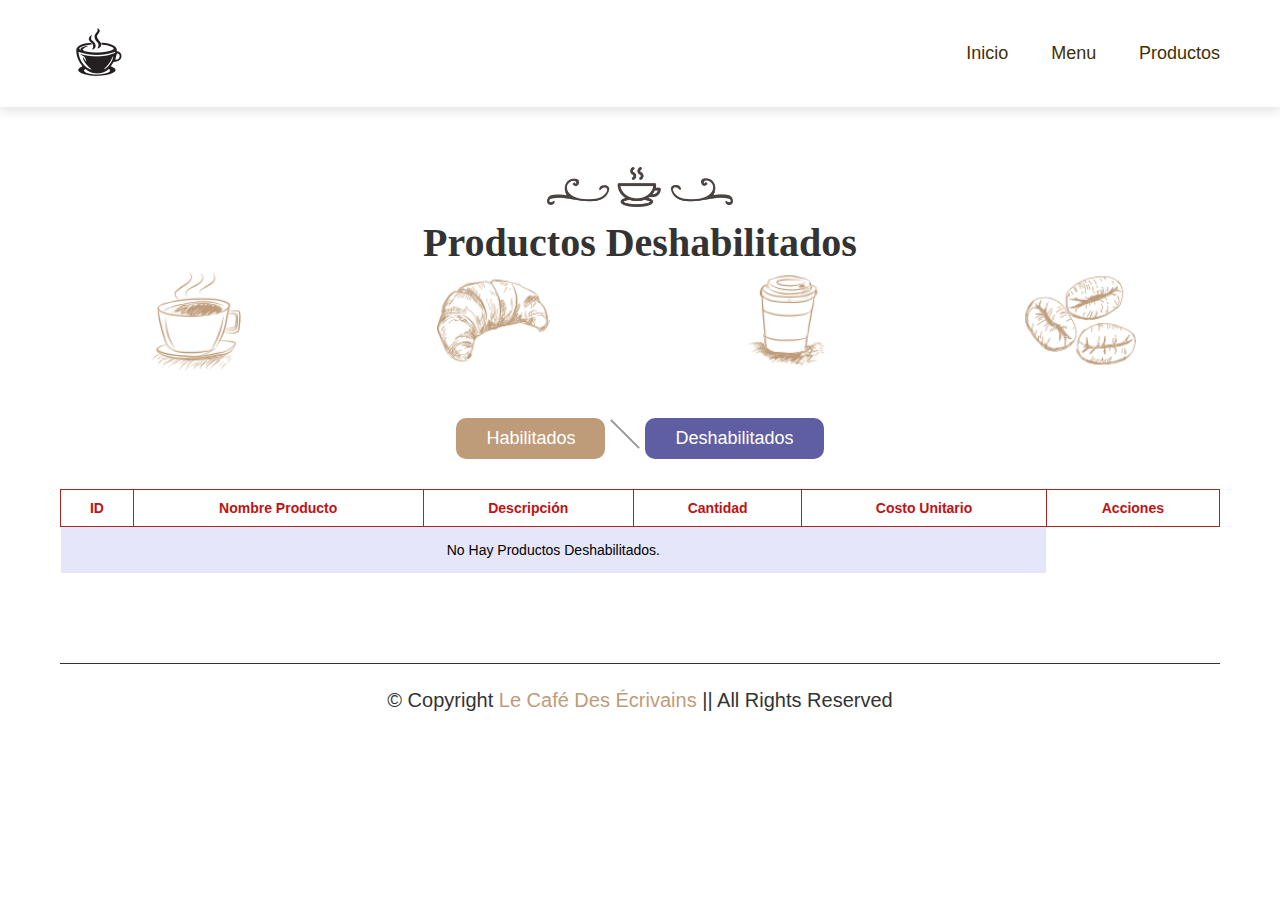
<file: cafe.html>
<!DOCTYPE html>
<html lang="es">
<head>
    <meta charset="UTF-8">
    <meta name="viewport" content="width=device-width, initial-scale=1.0">
    <title>Productos Deshabilitados</title>
    <link rel="stylesheet" href="style.css"> <!-- Si tienes estilos adicionales -->
</head>
<body>

    <!-- header section start  -->
    <header class="header" id="header">   
      <section class="flex">
          <a href="#home" class="logo"><img src="cof.webp" alt=""></a>
          <nav class="navegacion">
              <a href="index.html">Inicio</a>
              <a href="menu.html">Menu</a>
              <a href="productos.html">Productos</a>
              <!-- <a href="contacto.html">Contacto</a> -->
            
          </nav>
          <div id="menu-btn" class="fas fa-bars"></div>
      </section>
  </header>
  <!-- header section end  -->
   
  <section class="facility">

    <div class="heading">
        <img src="heading-img.png" alt="">
        <h3>Productos Deshabilitados</h3>
    </div>
  
    <div class="box-container">
  
        <div class="box">
            <img src="icon-1.png" alt="">
            
        </div>
  
        <div class="box">
            <img src="icon-3.png" alt="">
           
        </div>
  
        <div class="box">
            <img src="icon-4.png" alt="">
            
        </div>
  
        <div class="box">
            <img src="icon-2.png" alt="">
           
        </div>
    </div>
  </section>

    <div class="container">
      <a href="menu.html"  class="btn">Habilitados</a>
      <div class="diagonal"></div>
      <button class="btn active">Deshabilitados</button>
       
      
    </div>
  
  <section>
  
    <div class="tabular-wrapper  ">
      <div class="table-container" >
          <table  id="tablaProductosDeshabilitados">
              <thead class="cabecera">
                  <tr class="text-center">
                    <tr>
                      <td>ID</td>
                      <td>Nombre Producto</td>
                      <td>Descripción</td>
                      <td>Cantidad</td>
                      <td>Costo Unitario</td>
                      <td>Acciones</td>
                    </tr>
                  </tr>
                  <tbody id="dataProductosDeshabilitados"></tbody>
              </thead>
          </table>
      </div>
    </div>
    </section>
    <section class="footer">
      <div class="credit"> &copy; copyright <span> Le Café des Écrivains</span> || all rights reserved </div>
  </section>


    <script>
        // Obtener los productos deshabilitados desde el localStorage
        let productosDeshabilitados = JSON.parse(localStorage.getItem("productosDeshabilitados")) || [];
        
        // Función para listar los productos deshabilitados en la tabla
        function listarProductosDeshabilitados() {
            let dataFila = '';
            if (productosDeshabilitados.length > 0) {
                productosDeshabilitados.forEach(producto => {
                    dataFila += "<tr>";
                    dataFila += "<td>" + producto.idProducto + "</td>";
                    dataFila += "<td>" + producto.nombre + "</td>";
                    dataFila += "<td>" + producto.descripcion + "</td>";
                    dataFila += "<td>" + producto.cantidad + "</td>";
                    dataFila += "<td>" + producto.costo + "</td>";
                    dataFila += "<td>" +
                      "<button type='button' class='btn btn-warning btn-espacio' onclick='habilitarProducto(" + producto.idProducto + ")' id='"+ producto.idProducto +"'>Habilitar</button>"+
                      "</td>";
                    dataFila += "</tr>";
                });
            } else {
                dataFila += "<tr><td colspan='5'>No hay productos deshabilitados.</td></tr>";
            }
            document.getElementById("dataProductosDeshabilitados").innerHTML = dataFila;
        }
function habilitarProducto(id) {
    // Encuentra el índice del producto en el arreglo
    const index = productosDeshabilitados.findIndex(producto => producto.idProducto === id);
  
    
    // Si se encontró el producto, proceder con la eliminación
    if (index !== -1) {
      // Confirmación al usuario
      if (confirm("¿Estás seguro de que deseas habilitar este producto?")) {
        let productos = JSON.parse(localStorage.getItem("tablaProductoStorage")) || [];

        productos.push({
          idProducto: id,
          nombre: productosDeshabilitados.find(p => p.idProducto === id).nombre,
          descripcion: productosDeshabilitados.find(p => p.idProducto === id).descripcion,
          cantidad: productosDeshabilitados.find(p => p.idProducto === id).cantidad,
          costo: productosDeshabilitados.find(p => p.idProducto === id).costo,
          // ... (agregar los demás datos del producto)
        });
        // Eliminar el producto del arreglo
        productosDeshabilitados.splice(index, 1);
  
        // Actualizar el localStorage
        localStorage.setItem("productosDeshabilitados", JSON.stringify(productosDeshabilitados));
        localStorage.setItem("tablaProductoStorage", JSON.stringify(productos));

  
        // Ocultar visualmente el elemento
        document.getElementById(id).style.display = "none";
  
        // Actualizar la lista de productos
        listarProductosDeshabilitados();
        console.log("Productos deshabilitados:", productosDeshabilitados);
        window.location.href = "cafe.html";
      } else {
        // Si el usuario cancela, mostrar un mensaje
        alert("Se canceló la operación de habilitado.");
      }
    } else {
      // Si el producto no se encuentra, mostrar un mensaje de error
      alert("No se encontró el producto a habilitar.");
    }
  }
        // Llamar a la función para mostrar los productos deshabilitados al cargar la página
        listarProductosDeshabilitados();
    </script>
</body>
</html>
</file>
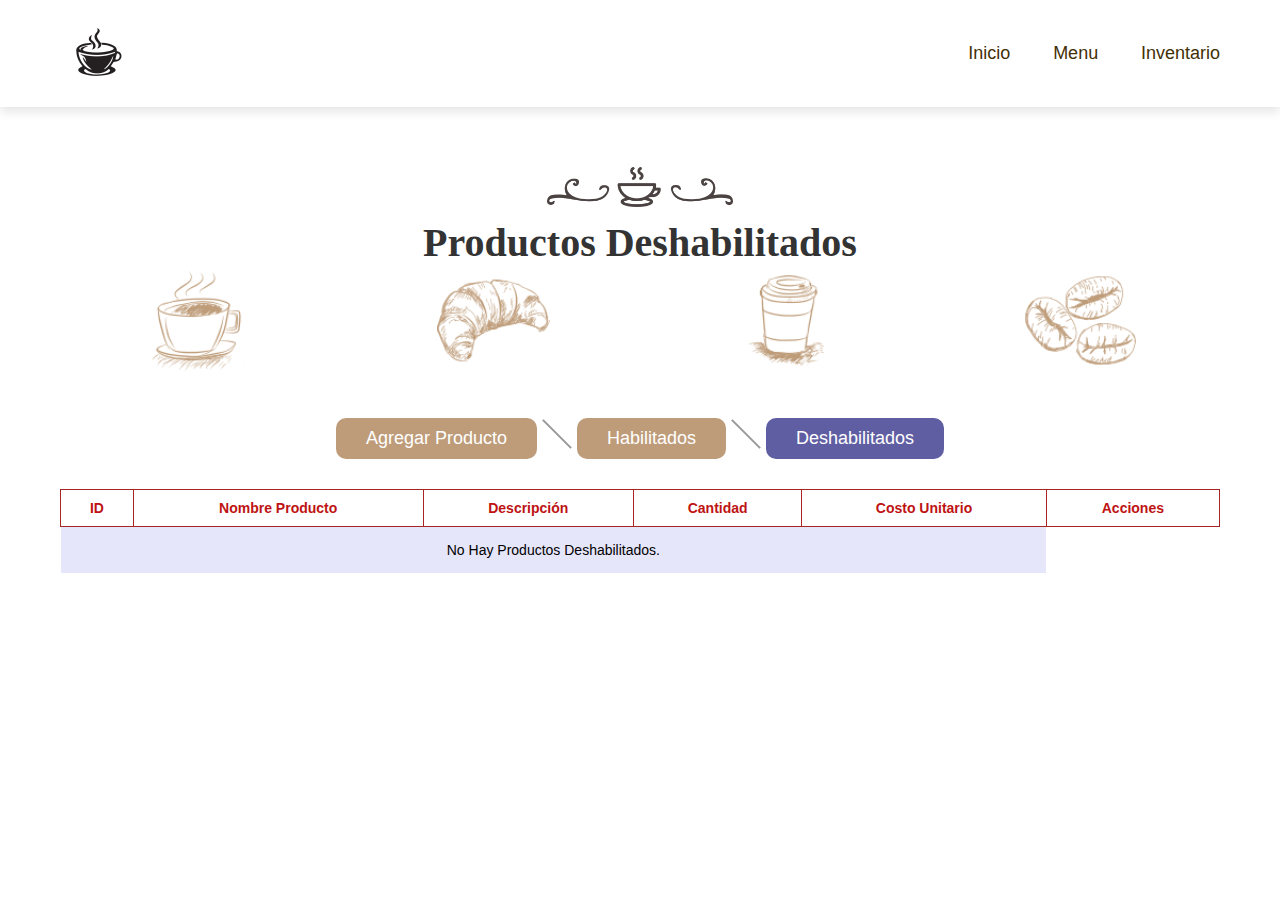
<file: deshabilitados.html>
<!DOCTYPE html>
<html lang="es">
<head>
    <meta charset="UTF-8">
    <meta name="viewport" content="width=device-width, initial-scale=1.0">
    <title>Productos Deshabilitados</title>
    <link rel="stylesheet" href="style.css"> <!-- Si tienes estilos adicionales -->
</head>
<body>
   <!-- header section start  -->
   <header class="header" id="header">   
      <section class="flex">
          <a href="#" class="logo"><img src="cof.webp" alt=""></a>
          <nav class="navegacion">
              <a href="index.html">Inicio</a>
              <a href="menu-producto.html">Menu</a>
              <a href="productos.html">Inventario</a>
            
          </nav>
          <div id="menu-btn" class="fas fa-bars"></div>
      </section>
   </header>
   <section class="facility">

    <div class="heading">
        <img src="heading-img.png" alt="">
        <h3>Productos Deshabilitados</h3>
    </div>
  
    <div class="box-container">
  
        <div class="box">
            <img src="icon-1.png" alt="">
            
        </div>
  
        <div class="box">
            <img src="icon-3.png" alt="">
           
        </div>
  
        <div class="box">
            <img src="icon-4.png" alt="">
            
        </div>
  
        <div class="box">
            <img src="icon-2.png" alt="">
           
        </div>
    </div>
  </section>

   <!---Botones de habilitar y deshabilitar-->
   <div class="container">
      <a href="productos.html"  class="btn">Agregar Producto</a>
      <div class="diagonal"></div>
      <a href="listainventario.html"  class="btn">Habilitados</a>
      <div class="diagonal"></div>
      <button class="btn active">Deshabilitados</button> 
  </div>

    <!-- Tabla para mostrar los productos deshabilitados -->
    <section>
      <div class="tabular-wrapper  ">
        <div class="table-container" id="tableProductos">
            <table id="tablaProductosDeshabilitados">
                <thead class="cabecera">
                    <tr class="text-center">
                      <tr>
                        <td>ID</td>
                        <td>Nombre Producto</td>
                        <td>Descripción</td>
                        <td>Cantidad</td>
                        <td>Costo Unitario</td>
                        <td>Acciones</td>
                      </tr>
                    </tr>
                    <tbody id="dataProductosDeshabilitados"></tbody>
                </thead>
            </table>
        </div>
      </div>
      </section>

    <script>
        // Obtener los productos deshabilitados desde el localStorage
        let productosDeshabilitados = JSON.parse(localStorage.getItem("productosDeshabilitados")) || [];
        
        // Función para listar los productos deshabilitados en la tabla
        function listarProductosDeshabilitados() {
            let dataFila = '';
            if (productosDeshabilitados.length > 0) {
                productosDeshabilitados.forEach(producto => {
                    dataFila += "<tr>";
                    dataFila += "<td>" + producto.idProducto + "</td>";
                    dataFila += "<td>" + producto.nombre + "</td>";
                    dataFila += "<td>" + producto.descripcion + "</td>";
                    dataFila += "<td>" + producto.cantidad + "</td>";
                    dataFila += "<td>" + producto.costo + "</td>";
                    dataFila += "<td>" +
                      "<button type='button' class='btn btn-warning btn-espacio' onclick='habilitarProducto(" + producto.idProducto + ")' id='"+ producto.idProducto +"'>Habilitar</button>"+
                      "</td>";
                    dataFila += "</tr>";
                });
            } else {
                dataFila += "<tr><td colspan='5'>No hay productos deshabilitados.</td></tr>";
            }
            document.getElementById("dataProductosDeshabilitados").innerHTML = dataFila;
        }
function habilitarProducto(id) {
    // Encuentra el índice del producto en el arreglo
    const index = productosDeshabilitados.findIndex(producto => producto.idProducto === id);
  
    
    // Si se encontró el producto, proceder con la eliminación
    if (index !== -1) {
      // Confirmación al usuario
      if (confirm("¿Estás seguro de que deseas habilitar este producto?")) {
        let productos = JSON.parse(localStorage.getItem("tablaProductoStorage")) || [];

        productos.push({
          idProducto: id,
          nombre: productosDeshabilitados.find(p => p.idProducto === id).nombre,
          descripcion: productosDeshabilitados.find(p => p.idProducto === id).descripcion,
          cantidad: productosDeshabilitados.find(p => p.idProducto === id).cantidad,
          costo: productosDeshabilitados.find(p => p.idProducto === id).costo,
          // ... (agregar los demás datos del producto)
        });
        // Eliminar el producto del arreglo
        productosDeshabilitados.splice(index, 1);
  
        // Actualizar el localStorage
        localStorage.setItem("productosDeshabilitados", JSON.stringify(productosDeshabilitados));
        localStorage.setItem("tablaProductoStorage", JSON.stringify(productos));

  
        // Ocultar visualmente el elemento
        document.getElementById(id).style.display = "none";
  
        // Actualizar la lista de productos
        listarProductosDeshabilitados();
        console.log("Productos deshabilitados:", productosDeshabilitados);
        window.location.href = "deshabilitados.html";
      } else {
        // Si el usuario cancela, mostrar un mensaje
        alert("Se canceló la operación de habilitado.");
      }
    } else {
      // Si el producto no se encuentra, mostrar un mensaje de error
      alert("No se encontró el producto a habilitar.");
    }
  }
        // Llamar a la función para mostrar los productos deshabilitados al cargar la página
        listarProductosDeshabilitados();
    </script>
</body>
</html>
</file>
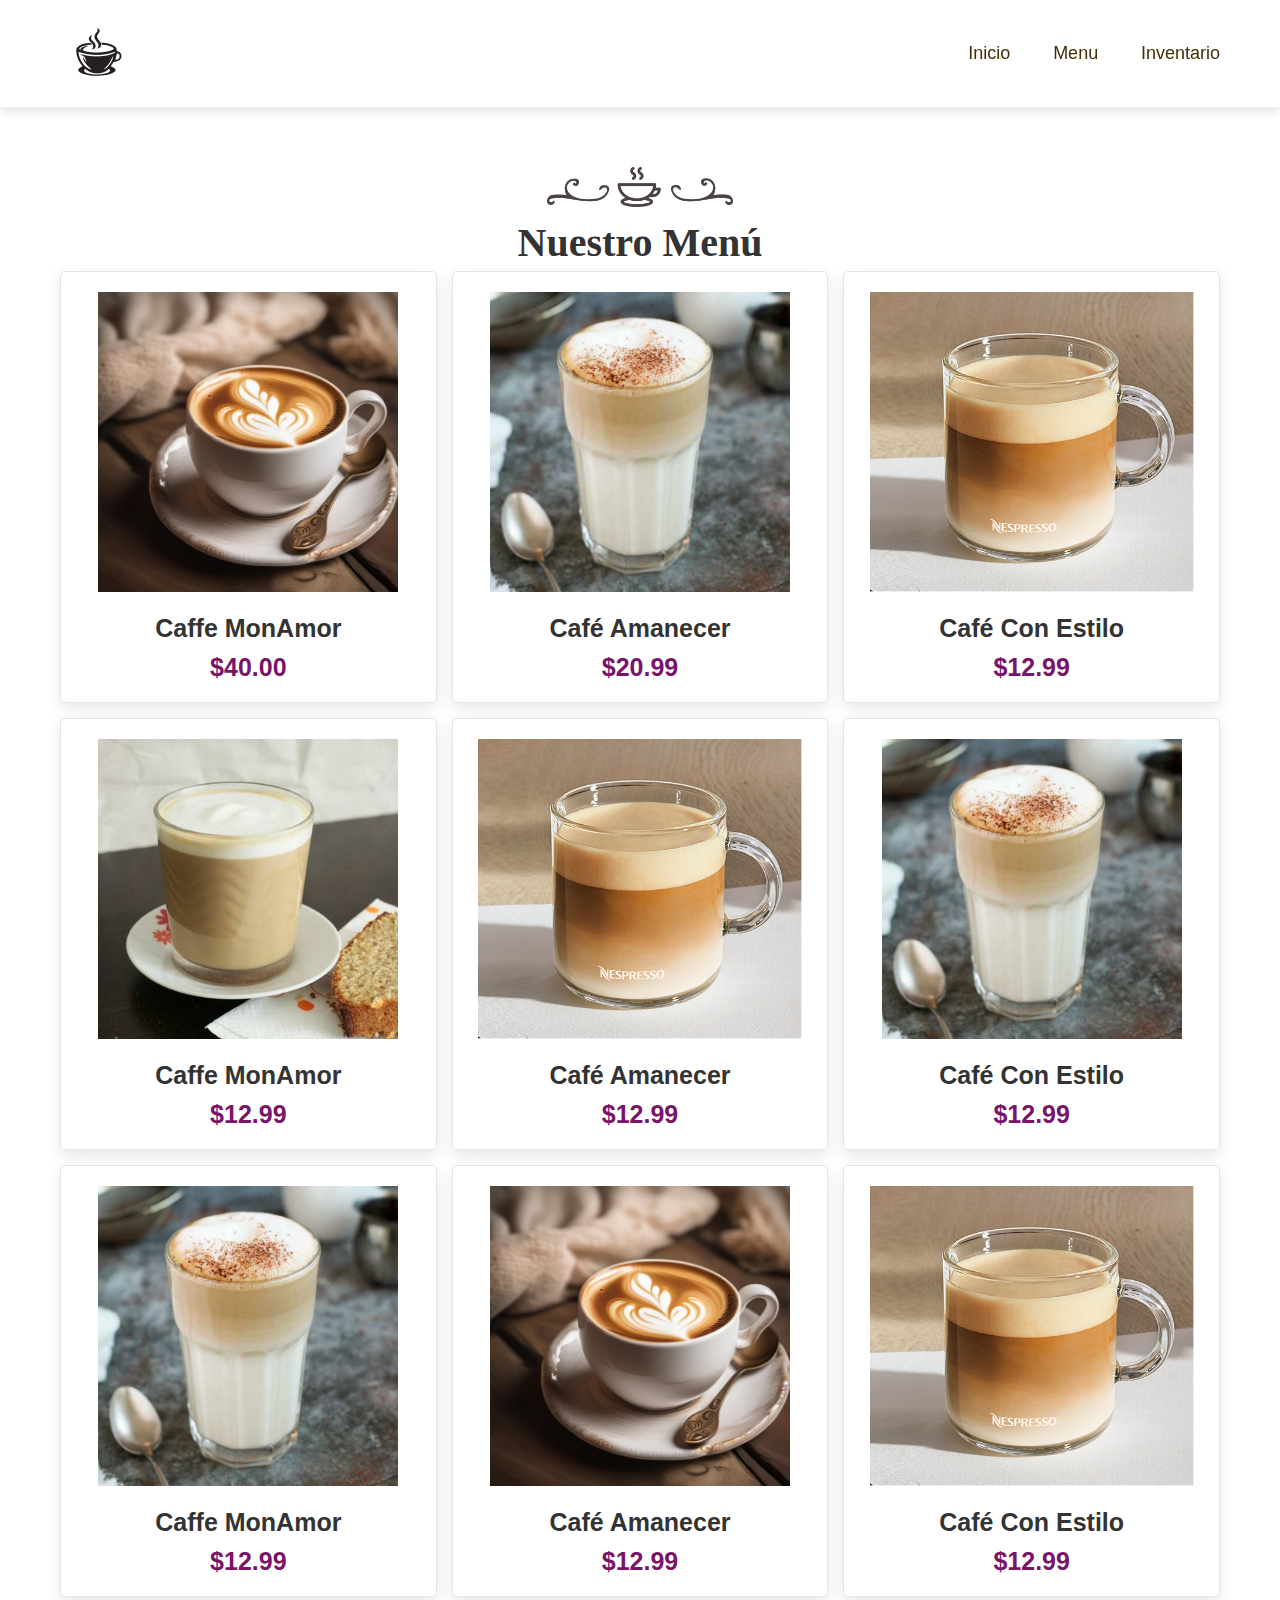
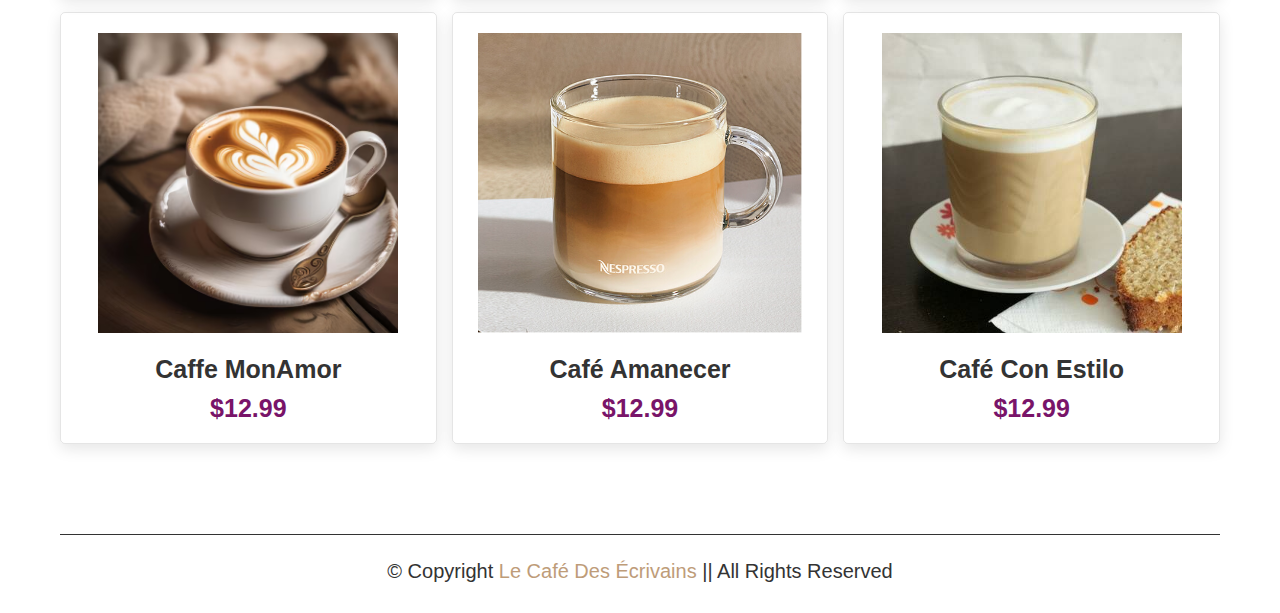
<file: menu-producto.html>
<!DOCTYPE html>
<html lang="en">
<head>
    <meta charset="UTF-8">
    <meta name="viewport" content="width=device-width, initial-scale=1.0">
    <title>Document</title>
    <link rel="stylesheet" href="style.css">
</head>
<body>
       <!-- header section start  -->
       <header class="header" id="header">   
        <section class="flex">
            <a href="#" class="logo"><img src="cof.webp" alt=""></a>
            <nav class="navegacion">
                <a href="index.html">Inicio</a>
                <a href="#">Menu</a> 
                <a href="productos.html">Inventario</a>
              
            </nav>
            <div id="menu-btn" class="fas fa-bars"></div>
        </section>
    </header>


    <!--Inicia seccion de productos -->
<section class="products" id="products">
    <div class="heading">
        <img src="heading-img.png" alt="">
        <h3>Nuestro Menú</h3>
    </div>
        <div class="box-container">
            <div class="box">
                <div class="image">
                    <img src="menu16.avif" alt="">
                    <!-- <div class="icons">
                        <a href="#" class="fas fa-heart"></a>
                        <a href="#" class="cart-btn">add to card</a>
                        <a href="#" class="fas fa-share"></a>
                    </div> -->
                </div>
                <div class="content">
                    <h3>Caffe MonAmor</h3>
                    <div class="price">$40.00 </div>
                </div>

            </div>

            <!--ima2-->
            <div class="box">
                <div class="image">
                    <img src="menu13.jpg" alt="">
                </div>
                <div class="content">
                    <h3>Café Amanecer</h3>
                    <div class="price">$20.99 </div>
                </div>

            </div>
            <!--ima3-->
            <div class="box">
                <div class="image">
                    <img src="menu5.jpg" alt="">
                </div>
                <div class="content">
                    <h3>Café con Estilo</h3>
                    <div class="price">$12.99</div>
                </div>

            </div>
        <!--ima4-->
        <div class="box">
                <div class="image">
                    <img src="menu1.jpg" alt="">
                </div>
                <div class="content">
                    <h3>Caffe MonAmor</h3>
                    <div class="price">$12.99</div>
                </div>
            </div>
        <!--ima5-->
            <div class="box">
                <div class="image">
                    <img src="menu5.jpg" alt="">
                </div>
                <div class="content">
                    <h3>Café Amanecer</h3>
                    <div class="price">$12.99 </div>
                </div>

            </div>
            
            <!--ima6-->
            <div class="box">
                <div class="image">
                    <img src="menu13.jpg" alt="">
                </div>
                <div class="content">
                    <h3>Café con Estilo</h3>
                    <div class="price">$12.99 </div>
                </div>

            </div>
        <!--ima7-->
        <div class="box">
                <div class="image">
                    <img src="menu13.jpg" alt="">
                </div>
                <div class="content">
                    <h3>Caffe MonAmor</h3>
                    <div class="price">$12.99 </div>
                </div>

        </div>
            <!--ima8-->
            <div class="box">
                <div class="image">
                    <img src="menu16.avif" alt="">
                </div>
                <div class="content">
                    <h3>Café Amanecer</h3>
                    <div class="price">$12.99 </div>
                </div>
            </div>
        
            <!--ima9-->
            <div class="box">
                <div class="image">
                    <img src="menu5.jpg" alt="">
                </div>
                <div class="content">
                    <h3>Café con Estilo</h3>
                    <div class="price">$12.99</div>
                </div>
                
            </div>
            <!--ima10-->
            <div class="box">
                <div class="image">
                    <img src="menu16.avif" alt="">
                </div>
                <div class="content">
                    <h3>Caffe MonAmor</h3>
                    <div class="price">$12.99 </div>
                </div>
            </div>
            <!--ima11-->
            <div class="box">
                <div class="image">
                    <img src="menu5.jpg" alt="">
                </div>
                <div class="content">
                    <h3>Café Amanecer</h3>
                    <div class="price">$12.99</div>
                </div>
            </div>
            <!--ima12-->
            <div class="box">
                <div class="image">
                    <img src="menu1.jpg" alt="">
                </div>
                <div class="content">
                    <h3>Café con Estilo</h3>
                    <div class="price">$12.99 </div>
                </div>
            </div>
                
        </div>   

    </section>
<!--termina sección de productos -->
<!-- footer section start  -->
      <section class="footer">
        <div class="credit"> &copy; copyright <span> Le Café des Écrivains</span> || all rights reserved </div>
      </section>
<!--Termina seccion del footer-->
</body>
</html>
</file>
<file: style.css>
:root {
  --main-color:#be9c79;
  --light-color:#666;
  --border:.1rem solid #333; 
  --box-shadow:0 .5rem 1rem rgba(0,0,0,.1);
  --light: #ffffff;

  --bg-light-fondo:#e6e6fa;
  --primario: #9b9ad5;
  --primario-title:#5f5ea3;
  --secundario: #A3BF42;
  }
  * {
      margin :0;
      padding:0; 
      box-sizing: border-box;
      border:none; 
      outline:none; 
      text-decoration: none;
      text-transform: capitalize;
      transition: all 0.3s linear;
  }
  *::selection {
     background: var(--main-color);
  }
  html {
      font-size: 62.5%;
      scroll-behavior: smooth;
      font-family: 'Nunito', sans-serif;
      overflow-x: hidden;
  }
  section {
    padding:3rem 2rem;
    max-width: 1200px;
    margin:0 auto;
  }
  .btn {
    display: inline-block;
    margin-top:1rem;
    background:var(--main-color);
    font-size: 1.8rem;
    color:#fff;
    padding:1rem 3rem;
    cursor:pointer;
    border-radius: 10px;
  }
  .btn:hover {
    background:#333;
  }
  .btn.active {
    background-color:var(--primario-title);
    color: white;
  }
  .heading {
    padding-top: 3rem;
    text-align: center;
    margin-bottom: .5rem;  
  }
  .heading img {
    height:4rem;
    margin-bottom:1rem;
  }
  .heading h3 {
    font-size:4rem;
    color:#333;
    font-family: 'Merienda One',cursive;
  }
  /*  global rules ends  */
  
  /* header section starts  */
  
  .header {
    position:sticky;
    top:0;left:0;right:0; 
    background:#fff;
    box-shadow: var(--box-shadow);
    z-index: 1000;
  }
  .header .flex {
    display: flex;
    align-items: center;
    justify-content: space-between;
    position:relative;
    padding:1.5rem 2rem;
  }
  .header .flex .logo img {
    height:7.5rem;
  }
  .header .flex .navegacion a{
    position:relative;
    font-size: 1.8rem;
    color:rgb(67, 47, 5);
    text-decoration: none;
    font-weight: 500;
    margin-left: 40px;
  }
  .header .flex .navegacion a::after{
    content :" ";
    position:absolute;
    width: 100%;
    bottom: -6px;
    left:0;
    height: 2px;
    background: #8b0d0d;
    transform: scaleX(0);
    transform-origin:right ;
    transition: transform .4s;
 }
 .header .flex .navegacion a:hover::after{
    transform: scaleX(1);
    transform-origin:left ;
 }
  #menu-btn{
   font-size: 2.5rem;
   color:#333; 
   cursor:pointer;
   display: none;
  }
  #menu-btn.fa-times {
    transform:rotate(180deg);
  }
  /* header section ends  */
  /* home section starts  */
  .home-bg {
    background: linear-gradient(20deg, #fff, transparent 70%), url(hom2.png) no-repeat;
    background-size: cover;
    background-position: center bottom; 
  }
  .home-bg .home {
    min-height: 70rem;
    display: flex;
    align-items:center;
  }
  .home-bg .home .content {
    width:80rem;
    text-align: center;
  }
  .home-bg .home .content  h3{
    font-size: 6rem;
    color:#333; 
    font-family: 'Merienda One',cursive;
  }
  .home-bg .home .content p {
    padding:1rem 0; 
    font-size: 3rem;
    color:var(--main-color); 
    line-height: 2;
  }
/* home section ends  */

  /* about section starts  */
  .about {
    display: flex;
    align-items: center;
    flex-wrap:wrap;
    gap:4rem;
  }
  .about .image {
    flex:1 1 40rem; 
  }
  .about .image img{
    width:100%;
  }
  .about .content{
    flex:1 1 40rem;
  }
  .about .content h3{
    font-size:4.5rem;
    color:#333;
    font-family: 'Merienda One',cursive;
    padding-bottom: 1rem;
  }
  .about .content p {
    padding:1rem 0; 
    line-height: 2;
    font-size:1.5rem;
    color:var(--light-color);
  }
  /* about section ends  */
  /*Agregar productos*/
  .producto {
    display: flex;
    align-items: center;
    flex-wrap:wrap;
    gap:4rem;
    
  }
  .producto .image {
    flex:1 1 40rem; 
  }
  .producto .image img{
    width:100%;
  }
  .producto .content{
    flex:1 1 40rem;
  }
  .producto .content p {
    padding:1rem 0; 
    line-height: 2;
    font-size:1.5rem;
    color:var(--light-color);
    text-align: justify;
  }
  .producto .button-container {
    display: flex;
   gap: 20px;
  
  }
  /*termina agregar productos*/

/*iconos del inventario*/
  .facility .box-container {
    display: grid;
    grid-template-columns: repeat(auto-fit, minmax(27rem,1fr));
    gap:1.5rem;
    align-items: flex-start;
  }
  .facility .box-container .box{
  text-align: center;
  }
  .facility .box-container .box img{
  height:10rem;
  margin-bottom: .5rem;
  }
  .fondo{
    position:relative;
    width: 400px;
    height: 530px;
    background:#fff;
    border: 2px solid rgba(16, 16, 16, 0.5);
    border-radius: 10px;
    box-shadow: 0 0 30px rgba (0,0,0,.5);
    display:flex;
    justify-content: center;
    align-items: center;
  }
  /*termina los iconos del inventario*/

.contenedor-input {
    width:100%;
    font-size: 1.5rem;
    color:#333;
    margin:1rem 0;
    display: flex;
    flex-wrap: wrap; 
    gap: 10px; 
   
}
.contenedor-input label{
  top:50%;
  left:5px;
  font-size: 1em;
  font-weight: 600;
  pointer-events: none;
}
.contenedor-input input{
  width: 100%;
  border-radius: 5px;
  border:var(--border);
  outline: none;
   padding: 10px;  
   text-transform: none;
}
 
.contenedor-input .btn {
  display: inline-block;
    margin-top:1rem;
    background:var(--main-color);
    font-size: 1.8rem;
    color:#fff;
    padding:1rem 3rem;
    cursor:pointer;
    border-radius: 10px;
}
.contenedor-input .btn:hover {
  background:#333;
  color: #fff;
}

/* seccion de tabla */
.tabular-wrapper{
  border-radius: 10px;
}
.table-container{
  width: 100%;
  text-align: center;
}
.cabecera {
  text-align: center;
  background-color: rgb(250, 249, 249); 
  color: rgb(190, 19, 19); 
}
.cabecera td {
  text-align: center;
  padding: 10px; 
  font-weight: bold; 
  border: 1px solid #a72525; 
}
.btn-espacio {
  margin-right: 10px; 
}
table{
  width: 100%;
  border-collapse: collapse;
}
tbody{
   background: var(--bg-light-fondo);
}
td{
   padding: 15px;
   font-size: 14px;
}
tr:nth-child(even){
   background:var(--light);
}
/* Media queries para ser responsivo*/

/* gallery section starts  */
.gallery .box-container {
  display: grid;
  grid-template-columns: repeat(auto-fit, 33rem);
  gap:2rem;
  align-items: flex-start;
  justify-content: center;
}
.gallery .box-container img {
  width:100%; 
  height:100%;
  object-fit: cover;
}
/* gallery section ends  */


/* footer section starts  */
.footer .box-container {
  display: grid;
  grid-template-columns: repeat(auto-fit, minmax(27rem, 1fr));
  gap:1.5rem;
  align-items: flex-start;
}
.footer .box {
  text-align: center;
}
.footer .box-container .box i {
  font-size: 2.5rem;
  line-height: 6rem;
  height:6rem;
  width:6rem;
  border-radius:50%;
  background:var(--main-color);
  color:#fff;
  margin-bottom: 1rem;

}
.footer .box-container .box h3 {
  margin:1rem 0; 
  font-size:2rem; 
  color:#333;
}
.footer .box-container .box p {
  line-height: 2;
  font-size:1.6rem;
  color:var(--light-color);
}
.footer .credit {
  text-align: center;
  margin-top: 3rem;
  padding-top:2.5rem; 
  border-top:var(--border); 
  font-size:2rem;
  color:#333;
}
.footer .credit span {
  color:var(--main-color);
}
/* footer section ends  */

.disabled {
  opacity: 0.5;
  cursor: not-allowed;
}








.products  .box-container{
  display:flex;
  flex-wrap:wrap;
  gap: 1.5rem;
}
.products  .box-container .box{
  flex:1 1 30rem;
  box-shadow: 0 .5rem 1.5rem rgba(0,0,0,.1);
  border-radius: .5rem;
  border:.1rem solid rgba(0,0,0,.1);
  position: relative;
}
.products  .box-container .box .discount{
  position: absolute;
  top:1rem; left:1rem;
  padding: .7rem 1rem;
  font-size: 2rem;
  color:rgb(145, 9, 83);
  background: rgba(255,51,153,.05);
  z-index: 1;
  border-radius: .5rem;
}
.products  .box-container .box  .image{
  position: relative;
  text-align: center;
  padding-top: 2rem;
  overflow: hidden;


}
.products  .box-container .box  .image img{
  height:30rem ;
}
.products  .box-container .box:hover  .image img{
  transform: scale(1.1);
}
.products  .box-container .box  .image .icons{
  position: absolute;
  bottom:-7rem; left: 0; right:0;
  display:flex

}
.products  .box-container .box:hover .image .icons{
  bottom: 0;

}
.products  .box-container .box  .image .icons a{
  height: 5rem;
  line-height: 5rem;
  font-size: 2rem;
  width: 50%;
  background:#eee5dd;
  color:#81066e;
}
.products  .box-container .box  .image .icons .cart-btn{
  border-left:.1rem solid #fff7;
  border-right:.1rem solid #fff7;
  width:100%
}
.products  .box-container .box  .image .icons a:hover{
 
  background: rgba(245, 183, 177 );
}
.products  .box-container .box .content {
  padding:2rem;
  text-align: center;
}
.products  .box-container .box .content  h3{
  font-size: 2.5rem;
  color:#333;
}
.products  .box-container .box .content  .price{
  font-size: 2.5rem;
  color:#791469;
  font-weight: bolder;
  padding-top: 1rem;
}
.products  .box-container .box .content  .price span{
  font-size: 1.5rem;
  color:#999;
  font-weight: lighter;
  text-decoration: line-through;
}



.container {
  display: flex;
  justify-content: center;
  align-items: center;
}
.diagonal {

  border: 1px solid rgba(50, 50, 50, 0.5);
  width: 40px;
  transform: rotate(45deg);
}
</file>
